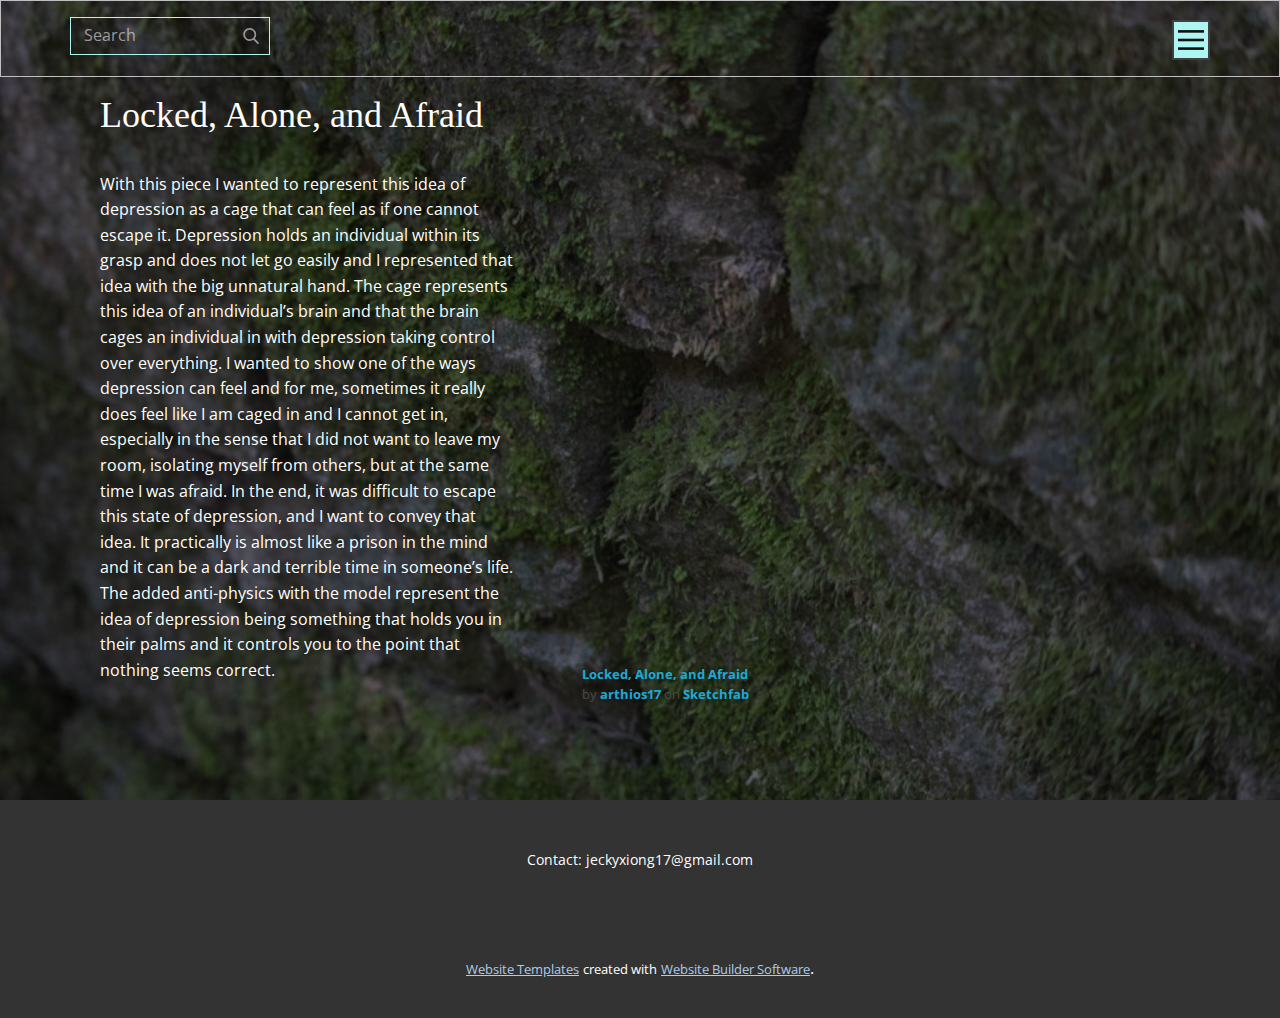
<file: index.html>
<!DOCTYPE html>
<html style="font-size: 16px;">
  <head>
    <meta name="viewport" content="width=device-width, initial-scale=1.0">
    <meta charset="utf-8">
    <meta name="keywords" content="Locked, Alone, and Afraid">
    <meta name="description" content="">
    <meta name="page_type" content="np-template-header-footer-from-plugin">
    <title>Project 1</title>
    <link rel="stylesheet" href="nicepage.css" media="screen">
<link rel="stylesheet" href="Project-1.css" media="screen">
    <script class="u-script" type="text/javascript" src="jquery.js" defer=""></script>
    <script class="u-script" type="text/javascript" src="nicepage.js" defer=""></script>
    <meta name="generator" content="Nicepage 2.26.5, nicepage.com">
    <link id="u-theme-google-font" rel="stylesheet" href="https://fonts.googleapis.com/css?family=Roboto:100,100i,300,300i,400,400i,500,500i,700,700i,900,900i|Open+Sans:300,300i,400,400i,600,600i,700,700i,800,800i">
    
    
    <script type="application/ld+json">{
		"@context": "http://schema.org",
		"@type": "Organization",
		"name": "",
		"url": "index.html"
}</script>
    <meta property="og:title" content="Project 1">
    <meta property="og:type" content="website">
    <meta name="theme-color" content="#478ac9">
    <link rel="canonical" href="index.html">
    <meta property="og:url" content="index.html">
  </head>
  <body data-home-page="Project-1.html" data-home-page-title="Project 1" class="u-body u-overlap u-overlap-contrast"><header class="u-align-center-xs u-border-1 u-border-grey-25 u-clearfix u-header u-header" id="sec-d7e4"><div class="u-clearfix u-sheet u-valign-middle u-sheet-1">
        <form action="#" class="u-border-1 u-border-palette-4-light-2 u-expanded-width-xs u-search u-search-right u-search-1">
          <button class="u-search-button" type="submit">
            <span class="u-search-icon u-spacing-10 u-text-grey-40">
              <svg class="u-svg-link" preserveAspectRatio="xMidYMin slice" viewBox="0 0 56.966 56.966" style=""><use xmlns:xlink="http://www.w3.org/1999/xlink" xlink:href="#svg-b04b"></use></svg>
              <svg xmlns="http://www.w3.org/2000/svg" xmlns:xlink="http://www.w3.org/1999/xlink" version="1.1" id="svg-b04b" x="0px" y="0px" viewBox="0 0 56.966 56.966" style="enable-background:new 0 0 56.966 56.966;" xml:space="preserve" class="u-svg-content"><path d="M55.146,51.887L41.588,37.786c3.486-4.144,5.396-9.358,5.396-14.786c0-12.682-10.318-23-23-23s-23,10.318-23,23  s10.318,23,23,23c4.761,0,9.298-1.436,13.177-4.162l13.661,14.208c0.571,0.593,1.339,0.92,2.162,0.92  c0.779,0,1.518-0.297,2.079-0.837C56.255,54.982,56.293,53.08,55.146,51.887z M23.984,6c9.374,0,17,7.626,17,17s-7.626,17-17,17  s-17-7.626-17-17S14.61,6,23.984,6z"></path><g></g><g></g><g></g><g></g><g></g><g></g><g></g><g></g><g></g><g></g><g></g><g></g><g></g><g></g><g></g></svg>
            </span>
          </button>
          <input class="u-search-input" type="search" name="search" value="" placeholder="Search">
        </form>
        <nav class="u-align-left u-font-size-14 u-menu u-menu-dropdown u-nav-spacing-25 u-offcanvas u-menu-1" data-responsive-from="XL">
          <div class="menu-collapse">
            <a class="u-border-2 u-border-grey-75 u-button-style u-nav-link u-palette-4-light-2" href="#" style="padding: 5px 4px; font-size: calc(1em + 10px); background-image: none;">
              <svg class="u-svg-link" preserveAspectRatio="xMidYMin slice" viewBox="0 0 302 302" style=""><use xmlns:xlink="http://www.w3.org/1999/xlink" xlink:href="#svg-7b92"></use></svg>
              <svg xmlns="http://www.w3.org/2000/svg" xmlns:xlink="http://www.w3.org/1999/xlink" version="1.1" id="svg-7b92" x="0px" y="0px" viewBox="0 0 302 302" style="enable-background:new 0 0 302 302;" xml:space="preserve" class="u-svg-content"><g><rect y="36" width="302" height="30"></rect><rect y="236" width="302" height="30"></rect><rect y="136" width="302" height="30"></rect>
</g><g></g><g></g><g></g><g></g><g></g><g></g><g></g><g></g><g></g><g></g><g></g><g></g><g></g><g></g><g></g></svg>
            </a>
          </div>
          <div class="u-custom-menu u-nav-container">
            <ul class="u-nav u-unstyled u-nav-1"><li class="u-nav-item"><a class="u-button-style u-nav-link u-text-active-palette-1-base u-text-hover-palette-2-base" href="Project-1.html" style="padding: 10px 20px;">Project 1</a>
</li></ul>
          </div>
          <div class="u-custom-menu u-nav-container-collapse">
            <div class="u-align-center u-black u-container-style u-inner-container-layout u-opacity u-opacity-95 u-sidenav">
              <div class="u-menu-close"></div>
              <ul class="u-align-center u-nav u-popupmenu-items u-unstyled u-nav-2"><li class="u-nav-item"><a class="u-button-style u-nav-link" href="Project-1.html" style="padding: 10px 20px;">Project 1</a>
</li></ul>
            </div>
            <div class="u-black u-menu-overlay u-opacity u-opacity-70"></div>
          </div>
        </nav>
      </div></header>
    <section class="u-align-left u-clearfix u-image u-shading u-section-1" src="" data-image-width="1024" data-image-height="683" id="sec-6a4a">
      <div class="u-clearfix u-sheet u-valign-middle u-sheet-1">
        <div class="u-clearfix u-expanded-width u-layout-wrap u-layout-wrap-1">
          <div class="u-layout">
            <div class="u-layout-row">
              <div class="u-container-style u-layout-cell u-left-cell u-size-30 u-layout-cell-1">
                <div class="u-container-layout u-container-layout-1">
                  <h1 class="u-custom-font u-font-georgia u-text u-text-default u-text-1">Locked, Alone, and Afraid</h1>
                  <p class="u-text u-text-2">With this piece I wanted to represent this idea of depression as a cage that can feel as if one cannot escape it. Depression holds an individual within its grasp and does not let go easily and I represented that idea with the big unnatural hand. The cage represents this idea of an individual’s brain and that the brain cages an individual in with depression taking control over everything. I wanted to show one of the ways depression can feel and for me, sometimes it really does feel like I am caged in and I cannot get in, especially in the sense that I did not want to leave my room, isolating myself from others, but at the same time I was afraid. In the end, it was difficult to escape this state of depression, and I want to convey that idea. It practically is almost like a prison in the mind and it can be a dark and terrible time in someone’s life. The added anti-physics with the model represent the idea of depression being something that holds you in their palms and it controls you to the point that nothing seems correct.&nbsp;</p>
                </div>
              </div>
              <div class="u-container-style u-layout-cell u-right-cell u-size-30 u-layout-cell-2">
                <div class="u-container-layout u-container-layout-2">
                  <div class="u-clearfix u-custom-html u-custom-html-1">
                    <style></style>
                    <div class="sketchfab-embed-wrapper">
                      <iframe title="A 3D model" width="640" height="480" src="https://sketchfab.com/models/dc2d66b5000f4f9f9f5e1475061cb74c/embed?autostart=0&amp;ui_controls=1&amp;ui_infos=1&amp;ui_inspector=1&amp;ui_stop=1&amp;ui_watermark=1&amp;ui_watermark_link=1" frameborder="0" allow="autoplay; fullscreen; vr" mozallowfullscreen="true" webkitallowfullscreen="true"></iframe>
                      <p style="font-size: 13px; font-weight: normal; margin: 5px; color: #4A4A4A;">
                        <a href="https://sketchfab.com/3d-models/locked-alone-and-afraid-dc2d66b5000f4f9f9f5e1475061cb74c?utm_medium=embed&amp;utm_source=website&amp;utm_campaign=share-popup" target="_blank" style="font-weight: bold; color: #1CAAD9;">Locked, Alone, and Afraid</a> by <a href="https://sketchfab.com/arthios17?utm_medium=embed&amp;utm_source=website&amp;utm_campaign=share-popup" target="_blank" style="font-weight: bold; color: #1CAAD9;">arthios17</a> on <a href="https://sketchfab.com?utm_medium=embed&amp;utm_source=website&amp;utm_campaign=share-popup" target="_blank" style="font-weight: bold; color: #1CAAD9;">Sketchfab</a>
                      </p>
                    </div>
                  </div>
                </div>
              </div>
            </div>
          </div>
        </div>
      </div>
    </section>
    
    
    <footer class="u-align-center u-clearfix u-footer u-grey-80 u-footer" id="sec-58b5"><div class="u-clearfix u-sheet u-sheet-1">
        <p class="u-small-text u-text u-text-variant u-text-1">Contact: jeckyxiong17@gmail.com</p>
      </div></footer>
    <section class="u-backlink u-clearfix u-grey-80">
      <a class="u-link" href="https://nicepage.com/website-templates" target="_blank">
        <span>Website Templates</span>
      </a>
      <p class="u-text">
        <span>created with</span>
      </p>
      <a class="u-link" href="https://nicepage.com/" target="_blank">
        <span>Website Builder Software</span>
      </a>. 
    </section>
  </body>
</html>
</file>
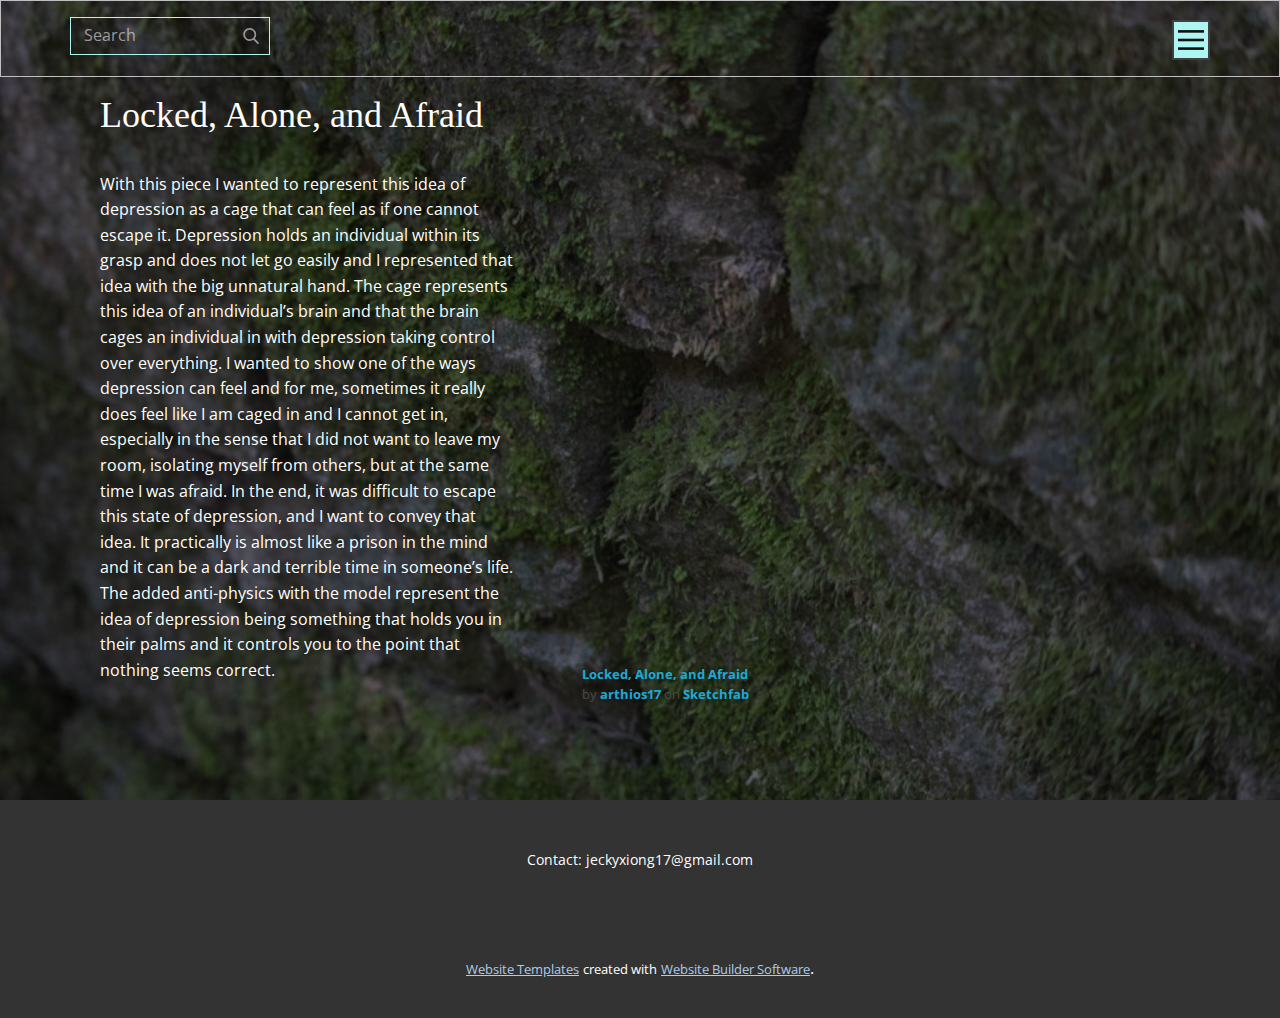
<file: Project-1.html>
<!DOCTYPE html>
<html style="font-size: 16px;">
  <head>
    <meta name="viewport" content="width=device-width, initial-scale=1.0">
    <meta charset="utf-8">
    <meta name="keywords" content="Locked, Alone, and Afraid">
    <meta name="description" content="">
    <meta name="page_type" content="np-template-header-footer-from-plugin">
    <title>Project 1</title>
    <link rel="stylesheet" href="nicepage.css" media="screen">
<link rel="stylesheet" href="Project-1.css" media="screen">
    <script class="u-script" type="text/javascript" src="jquery.js" defer=""></script>
    <script class="u-script" type="text/javascript" src="nicepage.js" defer=""></script>
    <meta name="generator" content="Nicepage 2.26.5, nicepage.com">
    <link id="u-theme-google-font" rel="stylesheet" href="https://fonts.googleapis.com/css?family=Roboto:100,100i,300,300i,400,400i,500,500i,700,700i,900,900i|Open+Sans:300,300i,400,400i,600,600i,700,700i,800,800i">
    
    
    <script type="application/ld+json">{
		"@context": "http://schema.org",
		"@type": "Organization",
		"name": "",
		"url": "index.html"
}</script>
    <meta property="og:title" content="Project 1">
    <meta property="og:type" content="website">
    <meta name="theme-color" content="#478ac9">
    <link rel="canonical" href="index.html">
    <meta property="og:url" content="index.html">
  </head>
  <body class="u-body u-overlap u-overlap-contrast"><header class="u-align-center-xs u-border-1 u-border-grey-25 u-clearfix u-header u-header" id="sec-d7e4"><div class="u-clearfix u-sheet u-valign-middle u-sheet-1">
        <form action="#" class="u-border-1 u-border-palette-4-light-2 u-expanded-width-xs u-search u-search-right u-search-1">
          <button class="u-search-button" type="submit">
            <span class="u-search-icon u-spacing-10 u-text-grey-40">
              <svg class="u-svg-link" preserveAspectRatio="xMidYMin slice" viewBox="0 0 56.966 56.966" style=""><use xmlns:xlink="http://www.w3.org/1999/xlink" xlink:href="#svg-b04b"></use></svg>
              <svg xmlns="http://www.w3.org/2000/svg" xmlns:xlink="http://www.w3.org/1999/xlink" version="1.1" id="svg-b04b" x="0px" y="0px" viewBox="0 0 56.966 56.966" style="enable-background:new 0 0 56.966 56.966;" xml:space="preserve" class="u-svg-content"><path d="M55.146,51.887L41.588,37.786c3.486-4.144,5.396-9.358,5.396-14.786c0-12.682-10.318-23-23-23s-23,10.318-23,23  s10.318,23,23,23c4.761,0,9.298-1.436,13.177-4.162l13.661,14.208c0.571,0.593,1.339,0.92,2.162,0.92  c0.779,0,1.518-0.297,2.079-0.837C56.255,54.982,56.293,53.08,55.146,51.887z M23.984,6c9.374,0,17,7.626,17,17s-7.626,17-17,17  s-17-7.626-17-17S14.61,6,23.984,6z"></path><g></g><g></g><g></g><g></g><g></g><g></g><g></g><g></g><g></g><g></g><g></g><g></g><g></g><g></g><g></g></svg>
            </span>
          </button>
          <input class="u-search-input" type="search" name="search" value="" placeholder="Search">
        </form>
        <nav class="u-align-left u-font-size-14 u-menu u-menu-dropdown u-nav-spacing-25 u-offcanvas u-menu-1" data-responsive-from="XL">
          <div class="menu-collapse">
            <a class="u-border-2 u-border-grey-75 u-button-style u-nav-link u-palette-4-light-2" href="#" style="padding: 5px 4px; font-size: calc(1em + 10px); background-image: none;">
              <svg class="u-svg-link" preserveAspectRatio="xMidYMin slice" viewBox="0 0 302 302" style=""><use xmlns:xlink="http://www.w3.org/1999/xlink" xlink:href="#svg-7b92"></use></svg>
              <svg xmlns="http://www.w3.org/2000/svg" xmlns:xlink="http://www.w3.org/1999/xlink" version="1.1" id="svg-7b92" x="0px" y="0px" viewBox="0 0 302 302" style="enable-background:new 0 0 302 302;" xml:space="preserve" class="u-svg-content"><g><rect y="36" width="302" height="30"></rect><rect y="236" width="302" height="30"></rect><rect y="136" width="302" height="30"></rect>
</g><g></g><g></g><g></g><g></g><g></g><g></g><g></g><g></g><g></g><g></g><g></g><g></g><g></g><g></g><g></g></svg>
            </a>
          </div>
          <div class="u-custom-menu u-nav-container">
            <ul class="u-nav u-unstyled u-nav-1"><li class="u-nav-item"><a class="u-button-style u-nav-link u-text-active-palette-1-base u-text-hover-palette-2-base" href="Project-1.html" style="padding: 10px 20px;">Project 1</a>
</li></ul>
          </div>
          <div class="u-custom-menu u-nav-container-collapse">
            <div class="u-align-center u-black u-container-style u-inner-container-layout u-opacity u-opacity-95 u-sidenav">
              <div class="u-menu-close"></div>
              <ul class="u-align-center u-nav u-popupmenu-items u-unstyled u-nav-2"><li class="u-nav-item"><a class="u-button-style u-nav-link" href="Project-1.html" style="padding: 10px 20px;">Project 1</a>
</li></ul>
            </div>
            <div class="u-black u-menu-overlay u-opacity u-opacity-70"></div>
          </div>
        </nav>
      </div></header>
    <section class="u-align-left u-clearfix u-image u-shading u-section-1" src="" data-image-width="1024" data-image-height="683" id="sec-6a4a">
      <div class="u-clearfix u-sheet u-valign-middle u-sheet-1">
        <div class="u-clearfix u-expanded-width u-layout-wrap u-layout-wrap-1">
          <div class="u-layout">
            <div class="u-layout-row">
              <div class="u-container-style u-layout-cell u-left-cell u-size-30 u-layout-cell-1">
                <div class="u-container-layout u-container-layout-1">
                  <h1 class="u-custom-font u-font-georgia u-text u-text-default u-text-1">Locked, Alone, and Afraid</h1>
                  <p class="u-text u-text-2">With this piece I wanted to represent this idea of depression as a cage that can feel as if one cannot escape it. Depression holds an individual within its grasp and does not let go easily and I represented that idea with the big unnatural hand. The cage represents this idea of an individual’s brain and that the brain cages an individual in with depression taking control over everything. I wanted to show one of the ways depression can feel and for me, sometimes it really does feel like I am caged in and I cannot get in, especially in the sense that I did not want to leave my room, isolating myself from others, but at the same time I was afraid. In the end, it was difficult to escape this state of depression, and I want to convey that idea. It practically is almost like a prison in the mind and it can be a dark and terrible time in someone’s life. The added anti-physics with the model represent the idea of depression being something that holds you in their palms and it controls you to the point that nothing seems correct.&nbsp;</p>
                </div>
              </div>
              <div class="u-container-style u-layout-cell u-right-cell u-size-30 u-layout-cell-2">
                <div class="u-container-layout u-container-layout-2">
                  <div class="u-clearfix u-custom-html u-custom-html-1">
                    <style></style>
                    <div class="sketchfab-embed-wrapper">
                      <iframe title="A 3D model" width="640" height="480" src="https://sketchfab.com/models/dc2d66b5000f4f9f9f5e1475061cb74c/embed?autostart=0&amp;ui_controls=1&amp;ui_infos=1&amp;ui_inspector=1&amp;ui_stop=1&amp;ui_watermark=1&amp;ui_watermark_link=1" frameborder="0" allow="autoplay; fullscreen; vr" mozallowfullscreen="true" webkitallowfullscreen="true"></iframe>
                      <p style="font-size: 13px; font-weight: normal; margin: 5px; color: #4A4A4A;">
                        <a href="https://sketchfab.com/3d-models/locked-alone-and-afraid-dc2d66b5000f4f9f9f5e1475061cb74c?utm_medium=embed&amp;utm_source=website&amp;utm_campaign=share-popup" target="_blank" style="font-weight: bold; color: #1CAAD9;">Locked, Alone, and Afraid</a> by <a href="https://sketchfab.com/arthios17?utm_medium=embed&amp;utm_source=website&amp;utm_campaign=share-popup" target="_blank" style="font-weight: bold; color: #1CAAD9;">arthios17</a> on <a href="https://sketchfab.com?utm_medium=embed&amp;utm_source=website&amp;utm_campaign=share-popup" target="_blank" style="font-weight: bold; color: #1CAAD9;">Sketchfab</a>
                      </p>
                    </div>
                  </div>
                </div>
              </div>
            </div>
          </div>
        </div>
      </div>
    </section>
    
    
    <footer class="u-align-center u-clearfix u-footer u-grey-80 u-footer" id="sec-58b5"><div class="u-clearfix u-sheet u-sheet-1">
        <p class="u-small-text u-text u-text-variant u-text-1">Contact: jeckyxiong17@gmail.com</p>
      </div></footer>
    <section class="u-backlink u-clearfix u-grey-80">
      <a class="u-link" href="https://nicepage.com/website-templates" target="_blank">
        <span>Website Templates</span>
      </a>
      <p class="u-text">
        <span>created with</span>
      </p>
      <a class="u-link" href="https://nicepage.com/" target="_blank">
        <span>Website Builder Software</span>
      </a>. 
    </section>
  </body>
</html>
</file>
<file: Project-1.css>
.u-section-1 {background-image: linear-gradient(0deg, rgba(0,0,0,0.5), rgba(0,0,0,0.5)), url("images/Xiong_Jecky_008-1024x683.jpg"); background-position: 50% 50%}
.u-section-1 .u-sheet-1 {min-height: 800px}
.u-section-1 .u-layout-wrap-1 {margin: 60px auto 60px 0}
.u-section-1 .u-layout-cell-1 {min-height: 656px}
.u-section-1 .u-container-layout-1 {padding: 0 30px 30px}
.u-section-1 .u-text-1 {font-size: 2.25rem; margin: 25px auto 0 0}
.u-section-1 .u-text-2 {margin: 36px 97px 0 0}
.u-section-1 .u-layout-cell-2 {min-height: 656px}
.u-section-1 .u-container-layout-2 {padding: 30px}
.u-section-1 .u-custom-html-1 {min-height: 537px; margin: 70px 421px -11px -93px} 

@media (max-width: 1199px){ .u-section-1 .u-layout-wrap-1 {margin-right: initial; margin-left: initial}
.u-section-1 .u-layout-cell-1 {min-height: 541px}
.u-section-1 .u-layout-cell-2 {min-height: 541px}
.u-section-1 .u-custom-html-1 {height: auto; margin-right: 371px} }

@media (max-width: 991px){ .u-section-1 .u-layout-cell-1 {min-height: 100px}
.u-section-1 .u-layout-cell-2 {min-height: 100px}
.u-section-1 .u-custom-html-1 {margin-right: 316px} }

@media (max-width: 767px){ .u-section-1 .u-sheet-1 {min-height: auto}
.u-section-1 .u-container-layout-1 {padding-left: 10px; padding-right: 10px}
.u-section-1 .u-container-layout-2 {padding-left: 10px; padding-right: 10px} }

@media (max-width: 575px){ .u-section-1 .u-custom-html-1 {margin-right: 216px} }
</file>
